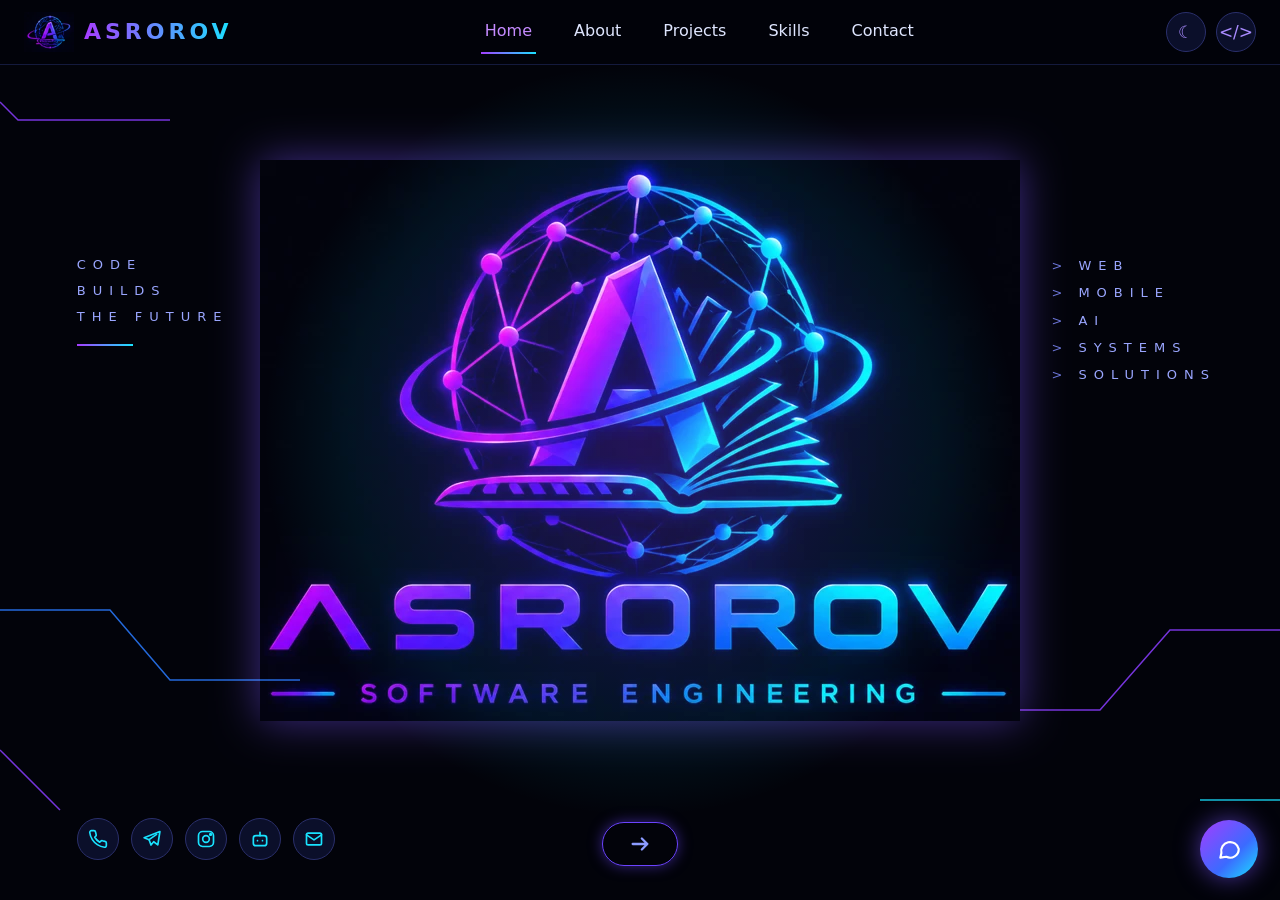
<file: index.html>
<!DOCTYPE html>
<html lang="uz"><head><meta charset="UTF-8"><meta name="viewport" content="width=device-width, initial-scale=1">
<title>Abdug'ofur Asrorov | Dasturiy injiniring talabasi</title><meta name="description" content="Abdug'ofur Asrorov shaxsiy sayti. Dasturiy injiniring talabasi: veb-saytlar, sun'iy intellekt, mobil ilovalar va 3D modellar."><meta name="author" content="Abdug'ofur Asrorov"><meta property="og:type" content="website"><meta property="og:title" content="Abdug'ofur Asrorov | Dasturiy injiniring talabasi"><meta property="og:description" content="Abdug'ofur Asrorov shaxsiy sayti. Dasturiy injiniring talabasi: veb-saytlar, sun'iy intellekt, mobil ilovalar va 3D modellar."><meta name="theme-color" content="#02030a"><script type="application/ld+json">{"@context": "https://schema.org", "@type": "Person", "name": "Abdug'ofur Asrorov", "alternateName": "Asrorov", "jobTitle": "Dasturiy injiniring talabasi", "description": "Dasturiy injiniring talabasi: veb-saytlar, sun'iy intellekt, mobil ilovalar va 3D modellar.", "sameAs": ["https://t.me/Asr_r_v_06", "https://instagram.com/_Asrorov.06_"]}</script><link rel="icon" href="img/icon.webp"><link rel="stylesheet" href="css/style.css">
<script>document.documentElement.className="js";setTimeout(function(){document.documentElement.classList.add("show")},2500)</script></head>
<body class="home">
<header><div class="nav"><a class="brand" href="index.html"><img alt="" src="img/icon.webp"><span class="grad">ASROROV</span></a>
<nav class="menu"><a href="index.html" class=on>Home</a><a href="about.html">About</a><a href="projects.html">Projects</a><a href="skills.html">Skills</a><a href="contact.html">Contact</a></nav>
<div class="tools"><button class="ib" id="tm" aria-label="Rejimni almashtirish">&#9790;</button><a class="ib" href="projects.html" aria-label="Loyihalar">&lt;/&gt;</a></div></div></header>
<section class="hero"><h1 class="sr">Abdug'ofur Asrorov: Software Engineering</h1>
<svg class="circ" style="left:0;top:90px" width="260" height="60" viewBox="0 0 260 60"><path d="M0 12 L18 30 L170 30" stroke="#8a3dff"/></svg>
<svg class="circ" style="left:0;bottom:70px" width="300" height="260" viewBox="0 0 300 260"><path d="M0 40 L110 40 L170 110 L300 110" stroke="#2a7bff"/><path d="M0 180 L60 240" stroke="#8a3dff"/></svg>
<svg class="circ" style="right:0;bottom:60px" width="300" height="240" viewBox="0 0 300 240"><path d="M300 30 L190 30 L120 110 L40 110" stroke="#8a3dff"/><path d="M300 200 L220 200" stroke="#19e3ff"/></svg>
<div class="side l">CODE<br>BUILDS<br>THE FUTURE<i></i></div>
<div class="side r"><span>&gt;</span>WEB<br><span>&gt;</span>MOBILE<br><span>&gt;</span>AI<br><span>&gt;</span>SYSTEMS<br><span>&gt;</span>SOLUTIONS</div>
<img class="logo" alt="Asrorov Software Engineering logotipi" src="img/logo.webp">
<div class="soc hero-soc"><a href="tel:+998917770611" aria-label="Telefon"><svg viewBox="0 0 24 24" fill="none" stroke="currentColor" stroke-width="2" stroke-linecap="round" stroke-linejoin="round"><path d="M22 16.9v3a2 2 0 0 1-2.2 2 19.8 19.8 0 0 1-8.6-3.1 19.5 19.5 0 0 1-6-6A19.8 19.8 0 0 1 2.1 4.2 2 2 0 0 1 4.1 2h3a2 2 0 0 1 2 1.7c.1 1 .4 1.9.7 2.8a2 2 0 0 1-.5 2.1L8.1 9.9a16 16 0 0 0 6 6l1.3-1.3a2 2 0 0 1 2.1-.4c.9.3 1.8.6 2.8.7a2 2 0 0 1 1.7 2z"/></svg></a><a href="https://t.me/Asr_r_v_06" target="_blank" rel="noopener" aria-label="Telegram"><svg viewBox="0 0 24 24" fill="none" stroke="currentColor" stroke-width="2" stroke-linecap="round" stroke-linejoin="round"><path d="M21.5 3 2.5 10.5l6 2.3 2.3 6.5 3.2-4 5 3.7z"/><path d="m8.5 12.8 9-6.3"/></svg></a><a href="https://instagram.com/_Asrorov.06_" target="_blank" rel="noopener" aria-label="Instagram"><svg viewBox="0 0 24 24" fill="none" stroke="currentColor" stroke-width="2" stroke-linecap="round" stroke-linejoin="round"><rect x="3" y="3" width="18" height="18" rx="5"/><circle cx="12" cy="12" r="4"/><circle cx="17.5" cy="6.5" r="1" fill="currentColor"/></svg></a></div><a class="down" href="about.html" aria-label="About sahifasiga o'tish"><svg width="22" height="22" viewBox="0 0 24 24" fill="none" stroke="currentColor" stroke-width="2.5" stroke-linecap="round" stroke-linejoin="round"><path d="M4 12h16M14 6l6 6-6 6"/></svg></a>
</section>
<script src="js/config.js"></script><script src="js/main.js"></script><script src="js/chat.js"></script></body></html>
</file>
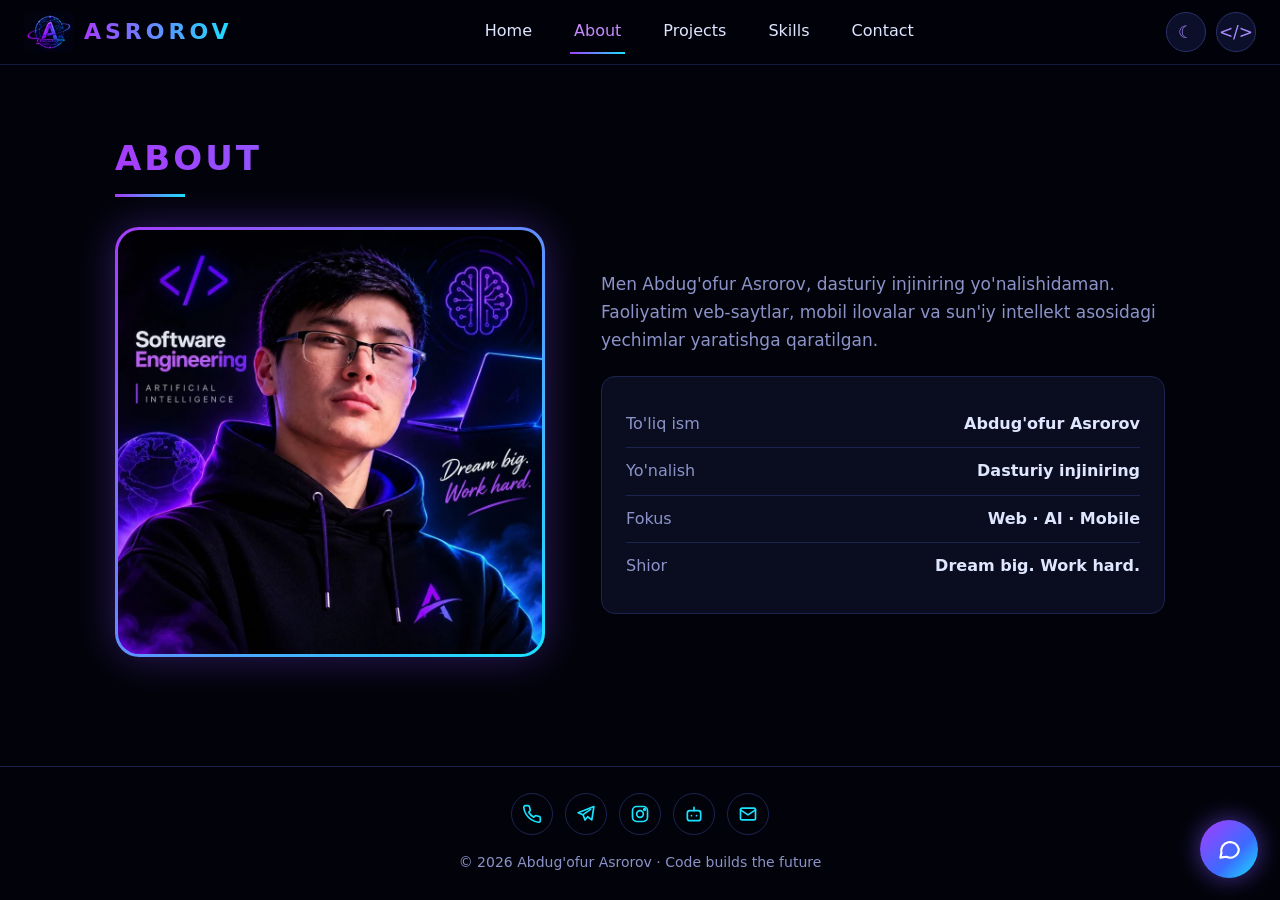
<file: about.html>
<!DOCTYPE html>
<html lang="uz"><head><meta charset="UTF-8"><meta name="viewport" content="width=device-width, initial-scale=1">
<title>Abdug'ofur Asrorov haqida | Asrorov</title><meta name="description" content="Abdug'ofur Asrorov kim? Dasturiy injiniring yo'nalishi talabasi, veb, sun'iy intellekt, mobil ilovalar va 3D qiziqishlari haqida."><meta name="author" content="Abdug'ofur Asrorov"><meta property="og:type" content="website"><meta property="og:title" content="Abdug'ofur Asrorov haqida | Asrorov"><meta property="og:description" content="Abdug'ofur Asrorov kim? Dasturiy injiniring yo'nalishi talabasi, veb, sun'iy intellekt, mobil ilovalar va 3D qiziqishlari haqida."><meta name="theme-color" content="#02030a"><link rel="icon" href="img/icon.webp"><link rel="stylesheet" href="css/style.css">
<script>document.documentElement.className="js";setTimeout(function(){document.documentElement.classList.add("show")},2500)</script></head>
<body>
<header><div class="nav"><a class="brand" href="index.html"><img alt="" src="img/icon.webp"><span class="grad">ASROROV</span></a>
<nav class="menu"><a href="index.html">Home</a><a href="about.html" class=on>About</a><a href="projects.html">Projects</a><a href="skills.html">Skills</a><a href="contact.html">Contact</a></nav>
<div class="tools"><button class="ib" id="tm" aria-label="Rejimni almashtirish">&#9790;</button><a class="ib" href="projects.html" aria-label="Loyihalar">&lt;/&gt;</a></div></div></header>
<main class="pg"><div class="w"><h2 class="grad">About</h2><div class="bar"></div><div class="about"><figure class="photo rv"><img src="img/profile.webp" alt="Abdug'ofur Asrorov" width="900" height="900"></figure>
<div class="rv"><p>Men Abdug'ofur Asrorov, dasturiy injiniring yo'nalishidaman. Faoliyatim veb-saytlar, mobil ilovalar va sun'iy intellekt asosidagi yechimlar yaratishga qaratilgan.</p>
<div class="card"><div class="fact"><span>To'liq ism</span><b>Abdug'ofur Asrorov</b></div><div class="fact"><span>Yo'nalish</span><b>Dasturiy injiniring</b></div><div class="fact"><span>Fokus</span><b>Web · AI · Mobile</b></div><div class="fact"><span>Shior</span><b>Dream big. Work hard.</b></div></div></div></div></div></main><footer><div class="soc"><a href="tel:+998917770611" aria-label="Telefon"><svg viewBox="0 0 24 24" fill="none" stroke="currentColor" stroke-width="2" stroke-linecap="round" stroke-linejoin="round"><path d="M22 16.9v3a2 2 0 0 1-2.2 2 19.8 19.8 0 0 1-8.6-3.1 19.5 19.5 0 0 1-6-6A19.8 19.8 0 0 1 2.1 4.2 2 2 0 0 1 4.1 2h3a2 2 0 0 1 2 1.7c.1 1 .4 1.9.7 2.8a2 2 0 0 1-.5 2.1L8.1 9.9a16 16 0 0 0 6 6l1.3-1.3a2 2 0 0 1 2.1-.4c.9.3 1.8.6 2.8.7a2 2 0 0 1 1.7 2z"/></svg></a><a href="https://t.me/Asr_r_v_06" target="_blank" rel="noopener" aria-label="Telegram"><svg viewBox="0 0 24 24" fill="none" stroke="currentColor" stroke-width="2" stroke-linecap="round" stroke-linejoin="round"><path d="M21.5 3 2.5 10.5l6 2.3 2.3 6.5 3.2-4 5 3.7z"/><path d="m8.5 12.8 9-6.3"/></svg></a><a href="https://instagram.com/_Asrorov.06_" target="_blank" rel="noopener" aria-label="Instagram"><svg viewBox="0 0 24 24" fill="none" stroke="currentColor" stroke-width="2" stroke-linecap="round" stroke-linejoin="round"><rect x="3" y="3" width="18" height="18" rx="5"/><circle cx="12" cy="12" r="4"/><circle cx="17.5" cy="6.5" r="1" fill="currentColor"/></svg></a></div>© 2026 Abdug'ofur Asrorov · Code builds the future</footer>
<script src="js/config.js"></script><script src="js/main.js"></script><script src="js/chat.js"></script></body></html>
</file>
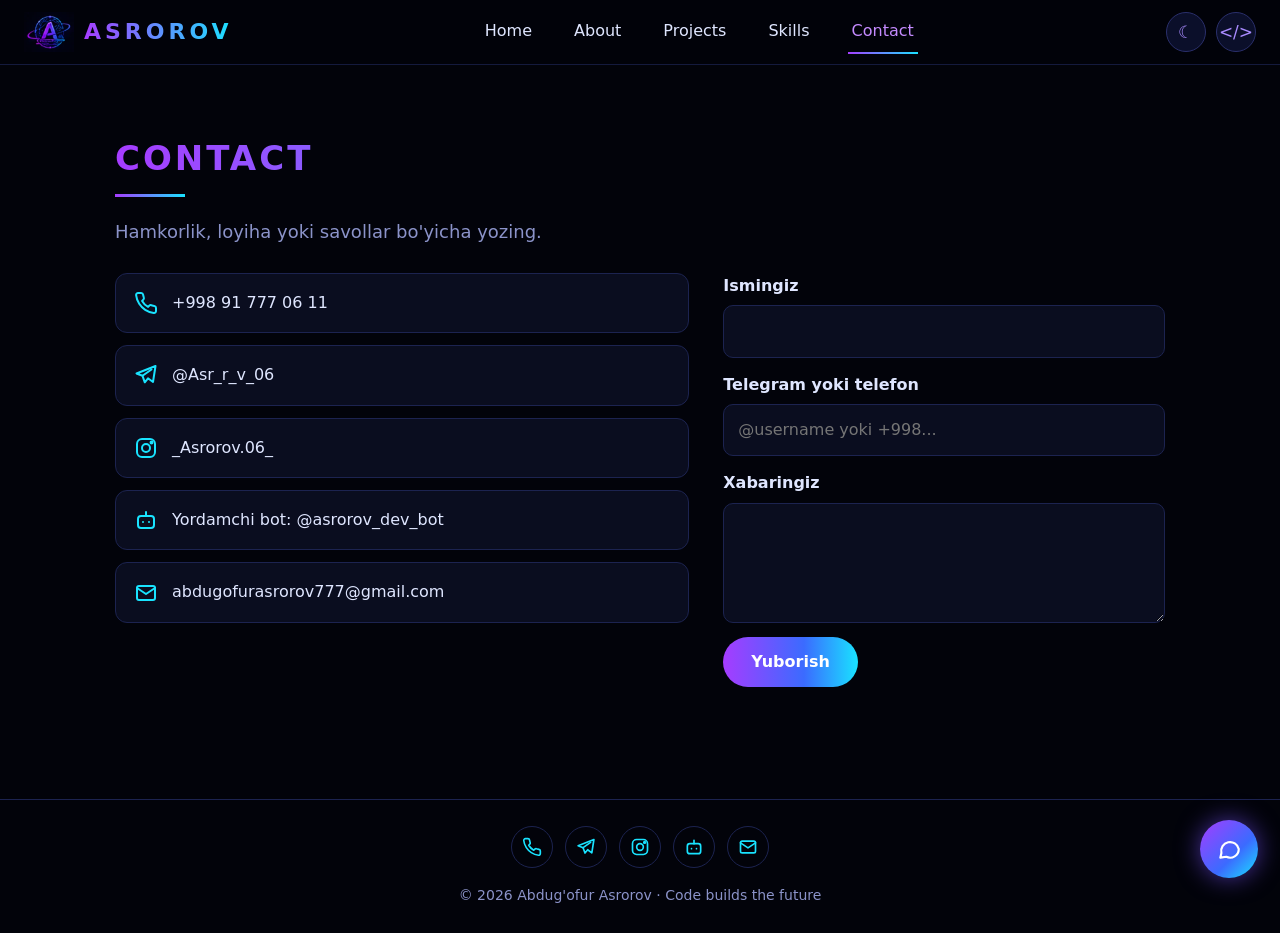
<file: contact.html>
<!DOCTYPE html>
<html lang="uz"><head><meta charset="UTF-8"><meta name="viewport" content="width=device-width, initial-scale=1">
<title>Aloqa | Abdug'ofur Asrorov</title><meta name="description" content="Abdug'ofur Asrorov bilan bog'lanish: Telegram, Instagram, pochta va xabar yuborish formasi."><meta name="author" content="Abdug'ofur Asrorov"><meta property="og:type" content="website"><meta property="og:title" content="Aloqa | Abdug'ofur Asrorov"><meta property="og:description" content="Abdug'ofur Asrorov bilan bog'lanish: Telegram, Instagram, pochta va xabar yuborish formasi."><meta name="theme-color" content="#02030a"><link rel="icon" href="img/icon.webp"><link rel="stylesheet" href="css/style.css">
<script>document.documentElement.className="js";setTimeout(function(){document.documentElement.classList.add("show")},2500)</script></head>
<body>
<header><div class="nav"><a class="brand" href="index.html"><img alt="" src="img/icon.webp"><span class="grad">ASROROV</span></a>
<nav class="menu"><a href="index.html">Home</a><a href="about.html">About</a><a href="projects.html">Projects</a><a href="skills.html">Skills</a><a href="contact.html" class=on>Contact</a></nav>
<div class="tools"><button class="ib" id="tm" aria-label="Rejimni almashtirish">&#9790;</button><a class="ib" href="projects.html" aria-label="Loyihalar">&lt;/&gt;</a></div></div></header>
<main class="pg"><div class="w"><h2 class="grad">Contact</h2><div class="bar"></div><p class="lead rv">Hamkorlik, loyiha yoki savollar bo'yicha yozing.</p><div class="two"><div class="rv"><div class="links">
<a href="tel:+998917770611"><svg viewBox="0 0 24 24" fill="none" stroke="currentColor" stroke-width="2" stroke-linecap="round" stroke-linejoin="round"><path d="M22 16.9v3a2 2 0 0 1-2.2 2 19.8 19.8 0 0 1-8.6-3.1 19.5 19.5 0 0 1-6-6A19.8 19.8 0 0 1 2.1 4.2 2 2 0 0 1 4.1 2h3a2 2 0 0 1 2 1.7c.1 1 .4 1.9.7 2.8a2 2 0 0 1-.5 2.1L8.1 9.9a16 16 0 0 0 6 6l1.3-1.3a2 2 0 0 1 2.1-.4c.9.3 1.8.6 2.8.7a2 2 0 0 1 1.7 2z"/></svg>+998 91 777 06 11</a>
<a href="https://t.me/Asr_r_v_06" target="_blank" rel="noopener"><svg viewBox="0 0 24 24" fill="none" stroke="currentColor" stroke-width="2" stroke-linecap="round" stroke-linejoin="round"><path d="M21.5 3 2.5 10.5l6 2.3 2.3 6.5 3.2-4 5 3.7z"/><path d="m8.5 12.8 9-6.3"/></svg>@Asr_r_v_06</a>
<a href="https://instagram.com/_Asrorov.06_" target="_blank" rel="noopener"><svg viewBox="0 0 24 24" fill="none" stroke="currentColor" stroke-width="2" stroke-linecap="round" stroke-linejoin="round"><rect x="3" y="3" width="18" height="18" rx="5"/><circle cx="12" cy="12" r="4"/><circle cx="17.5" cy="6.5" r="1" fill="currentColor"/></svg>_Asrorov.06_</a></div></div>
<form id="mf" class="rv" novalidate>
<label>Ismingiz<input name="name" maxlength="80" required></label>
<label>Telegram yoki telefon<input name="contact" maxlength="120" placeholder="@username yoki +998..." required></label>
<label>Xabaringiz<textarea name="message" maxlength="1500" required></textarea></label>
<div class="hp" aria-hidden="true"><input name="website" tabindex="-1" autocomplete="off"></div>
<button class="btn" id="sb" type="submit">Yuborish</button><p id="st" role="status" aria-live="polite"></p></form></div></div></main><footer><div class="soc"><a href="tel:+998917770611" aria-label="Telefon"><svg viewBox="0 0 24 24" fill="none" stroke="currentColor" stroke-width="2" stroke-linecap="round" stroke-linejoin="round"><path d="M22 16.9v3a2 2 0 0 1-2.2 2 19.8 19.8 0 0 1-8.6-3.1 19.5 19.5 0 0 1-6-6A19.8 19.8 0 0 1 2.1 4.2 2 2 0 0 1 4.1 2h3a2 2 0 0 1 2 1.7c.1 1 .4 1.9.7 2.8a2 2 0 0 1-.5 2.1L8.1 9.9a16 16 0 0 0 6 6l1.3-1.3a2 2 0 0 1 2.1-.4c.9.3 1.8.6 2.8.7a2 2 0 0 1 1.7 2z"/></svg></a><a href="https://t.me/Asr_r_v_06" target="_blank" rel="noopener" aria-label="Telegram"><svg viewBox="0 0 24 24" fill="none" stroke="currentColor" stroke-width="2" stroke-linecap="round" stroke-linejoin="round"><path d="M21.5 3 2.5 10.5l6 2.3 2.3 6.5 3.2-4 5 3.7z"/><path d="m8.5 12.8 9-6.3"/></svg></a><a href="https://instagram.com/_Asrorov.06_" target="_blank" rel="noopener" aria-label="Instagram"><svg viewBox="0 0 24 24" fill="none" stroke="currentColor" stroke-width="2" stroke-linecap="round" stroke-linejoin="round"><rect x="3" y="3" width="18" height="18" rx="5"/><circle cx="12" cy="12" r="4"/><circle cx="17.5" cy="6.5" r="1" fill="currentColor"/></svg></a></div>© 2026 Abdug'ofur Asrorov · Code builds the future</footer>
<script src="js/config.js"></script><script src="js/main.js"></script><script src="js/chat.js"></script></body></html>
</file>
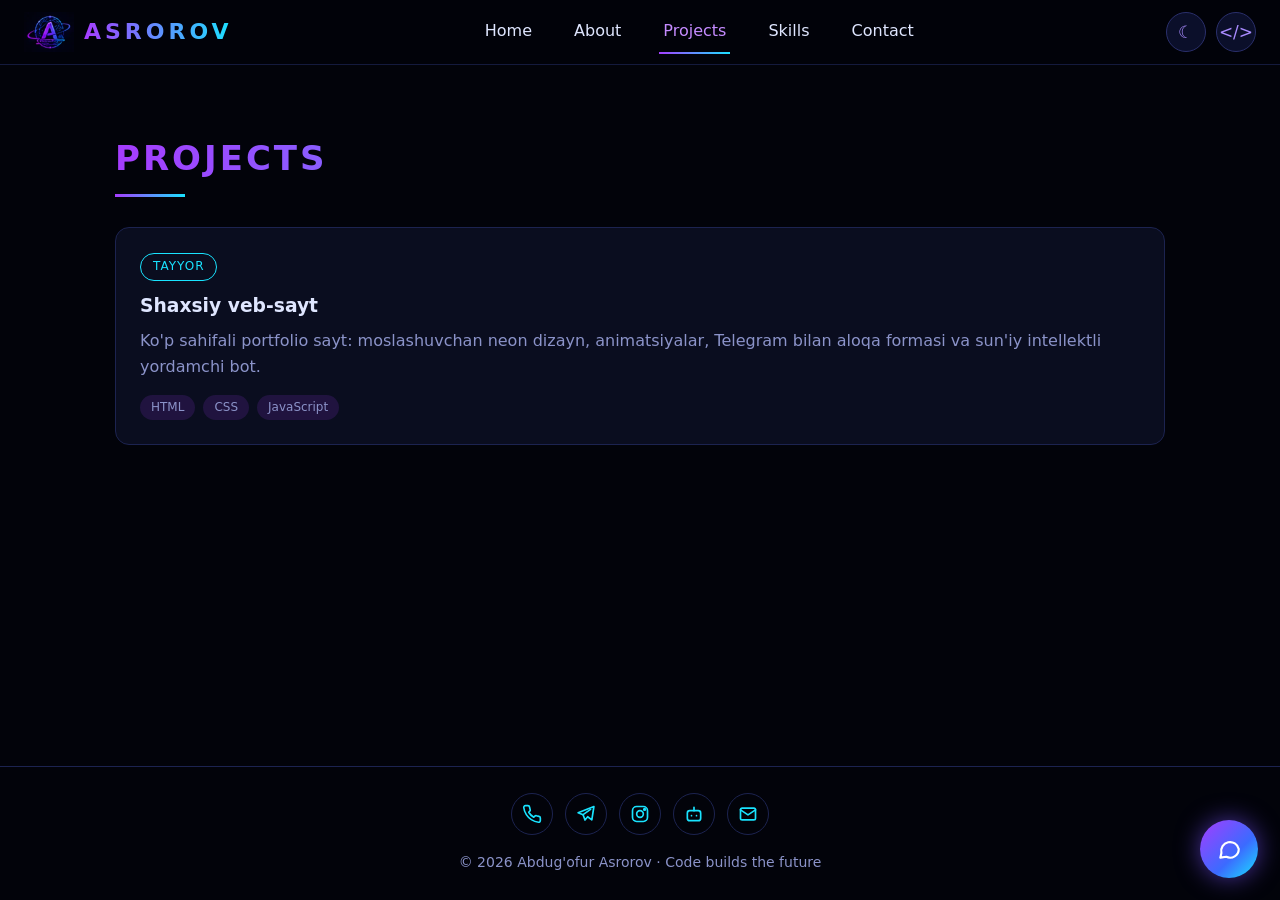
<file: projects.html>
<!DOCTYPE html>
<html lang="uz"><head><meta charset="UTF-8"><meta name="viewport" content="width=device-width, initial-scale=1">
<title>Loyihalar | Abdug'ofur Asrorov</title><meta name="description" content="Abdug'ofur Asrorovning loyihalari: veb-saytlar va dasturiy ta'minot ishlari."><meta name="author" content="Abdug'ofur Asrorov"><meta property="og:type" content="website"><meta property="og:title" content="Loyihalar | Abdug'ofur Asrorov"><meta property="og:description" content="Abdug'ofur Asrorovning loyihalari: veb-saytlar va dasturiy ta'minot ishlari."><meta name="theme-color" content="#02030a"><link rel="icon" href="img/icon.webp"><link rel="stylesheet" href="css/style.css">
<script>document.documentElement.className="js";setTimeout(function(){document.documentElement.classList.add("show")},2500)</script></head>
<body>
<header><div class="nav"><a class="brand" href="index.html"><img alt="" src="img/icon.webp"><span class="grad">ASROROV</span></a>
<nav class="menu"><a href="index.html">Home</a><a href="about.html">About</a><a href="projects.html" class=on>Projects</a><a href="skills.html">Skills</a><a href="contact.html">Contact</a></nav>
<div class="tools"><button class="ib" id="tm" aria-label="Rejimni almashtirish">&#9790;</button><a class="ib" href="projects.html" aria-label="Loyihalar">&lt;/&gt;</a></div></div></header>
<main class="pg"><div class="w"><h2 class="grad">Projects</h2><div class="bar"></div><div class="grid">

<!-- ====== YANGI LOYIHA SHABLONI: pastdagi blokni nusxalab, shu yerga qo'ying va matnlarini almashtiring ======
<article class="card proj rv">
  <img src="img/loyiha-nomi.webp" alt="Loyiha nomi">
  <span class="tag">TAYYOR</span>
  <h3>Loyiha nomi</h3>
  <p>Loyiha nima qiladi, 1-2 gap bilan.</p>
  <div class="techs"><span>HTML</span><span>CSS</span><span>JavaScript</span></div>
  <div class="pl"><a href="loyihalar/loyiha-nomi/index.html">Ko'rish</a><a href="https://github.com/SIZNING-NOM/LOYIHA" target="_blank" rel="noopener">Kod</a></div>
</article>
====== SHABLON TUGADI ====== -->

<article class="card proj rv"><span class="tag">TAYYOR</span><h3>Shaxsiy veb-sayt</h3><p>Ko'p sahifali portfolio sayt: moslashuvchan neon dizayn, animatsiyalar, Telegram bilan aloqa formasi va sun'iy intellektli yordamchi bot.</p><div class="techs"><span>HTML</span><span>CSS</span><span>JavaScript</span></div></article>

</div></div></main><footer><div class="soc"><a href="tel:+998917770611" aria-label="Telefon"><svg viewBox="0 0 24 24" fill="none" stroke="currentColor" stroke-width="2" stroke-linecap="round" stroke-linejoin="round"><path d="M22 16.9v3a2 2 0 0 1-2.2 2 19.8 19.8 0 0 1-8.6-3.1 19.5 19.5 0 0 1-6-6A19.8 19.8 0 0 1 2.1 4.2 2 2 0 0 1 4.1 2h3a2 2 0 0 1 2 1.7c.1 1 .4 1.9.7 2.8a2 2 0 0 1-.5 2.1L8.1 9.9a16 16 0 0 0 6 6l1.3-1.3a2 2 0 0 1 2.1-.4c.9.3 1.8.6 2.8.7a2 2 0 0 1 1.7 2z"/></svg></a><a href="https://t.me/Asr_r_v_06" target="_blank" rel="noopener" aria-label="Telegram"><svg viewBox="0 0 24 24" fill="none" stroke="currentColor" stroke-width="2" stroke-linecap="round" stroke-linejoin="round"><path d="M21.5 3 2.5 10.5l6 2.3 2.3 6.5 3.2-4 5 3.7z"/><path d="m8.5 12.8 9-6.3"/></svg></a><a href="https://instagram.com/_Asrorov.06_" target="_blank" rel="noopener" aria-label="Instagram"><svg viewBox="0 0 24 24" fill="none" stroke="currentColor" stroke-width="2" stroke-linecap="round" stroke-linejoin="round"><rect x="3" y="3" width="18" height="18" rx="5"/><circle cx="12" cy="12" r="4"/><circle cx="17.5" cy="6.5" r="1" fill="currentColor"/></svg></a></div>© 2026 Abdug'ofur Asrorov · Code builds the future</footer>
<script src="js/config.js"></script><script src="js/main.js"></script><script src="js/chat.js"></script></body></html>
</file>
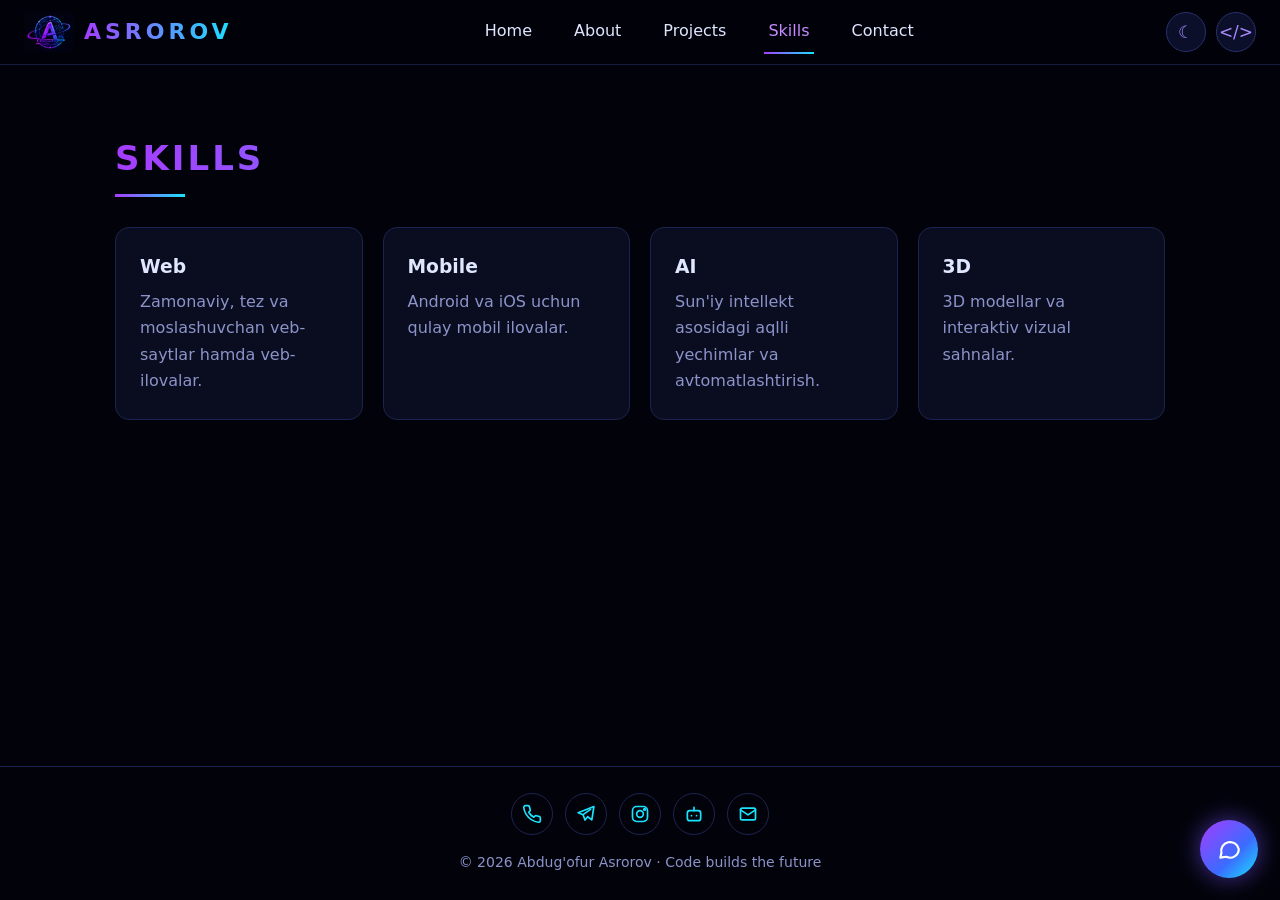
<file: skills.html>
<!DOCTYPE html>
<html lang="uz"><head><meta charset="UTF-8"><meta name="viewport" content="width=device-width, initial-scale=1">
<title>Ko'nikmalar | Abdug'ofur Asrorov</title><meta name="description" content="Abdug'ofur Asrorovning yo'nalishlari: Web, Mobile, AI va 3D."><meta name="author" content="Abdug'ofur Asrorov"><meta property="og:type" content="website"><meta property="og:title" content="Ko'nikmalar | Abdug'ofur Asrorov"><meta property="og:description" content="Abdug'ofur Asrorovning yo'nalishlari: Web, Mobile, AI va 3D."><meta name="theme-color" content="#02030a"><link rel="icon" href="img/icon.webp"><link rel="stylesheet" href="css/style.css">
<script>document.documentElement.className="js";setTimeout(function(){document.documentElement.classList.add("show")},2500)</script></head>
<body>
<header><div class="nav"><a class="brand" href="index.html"><img alt="" src="img/icon.webp"><span class="grad">ASROROV</span></a>
<nav class="menu"><a href="index.html">Home</a><a href="about.html">About</a><a href="projects.html">Projects</a><a href="skills.html" class=on>Skills</a><a href="contact.html">Contact</a></nav>
<div class="tools"><button class="ib" id="tm" aria-label="Rejimni almashtirish">&#9790;</button><a class="ib" href="projects.html" aria-label="Loyihalar">&lt;/&gt;</a></div></div></header>
<main class="pg"><div class="w"><h2 class="grad">Skills</h2><div class="bar"></div><div class="grid">
<div class="card rv"><h3>Web</h3><p>Zamonaviy, tez va moslashuvchan veb-saytlar hamda veb-ilovalar.</p></div>
<div class="card rv"><h3>Mobile</h3><p>Android va iOS uchun qulay mobil ilovalar.</p></div>
<div class="card rv"><h3>AI</h3><p>Sun'iy intellekt asosidagi aqlli yechimlar va avtomatlashtirish.</p></div>
<div class="card rv"><h3>3D</h3><p>3D modellar va interaktiv vizual sahnalar.</p></div></div></div></main><footer><div class="soc"><a href="tel:+998917770611" aria-label="Telefon"><svg viewBox="0 0 24 24" fill="none" stroke="currentColor" stroke-width="2" stroke-linecap="round" stroke-linejoin="round"><path d="M22 16.9v3a2 2 0 0 1-2.2 2 19.8 19.8 0 0 1-8.6-3.1 19.5 19.5 0 0 1-6-6A19.8 19.8 0 0 1 2.1 4.2 2 2 0 0 1 4.1 2h3a2 2 0 0 1 2 1.7c.1 1 .4 1.9.7 2.8a2 2 0 0 1-.5 2.1L8.1 9.9a16 16 0 0 0 6 6l1.3-1.3a2 2 0 0 1 2.1-.4c.9.3 1.8.6 2.8.7a2 2 0 0 1 1.7 2z"/></svg></a><a href="https://t.me/Asr_r_v_06" target="_blank" rel="noopener" aria-label="Telegram"><svg viewBox="0 0 24 24" fill="none" stroke="currentColor" stroke-width="2" stroke-linecap="round" stroke-linejoin="round"><path d="M21.5 3 2.5 10.5l6 2.3 2.3 6.5 3.2-4 5 3.7z"/><path d="m8.5 12.8 9-6.3"/></svg></a><a href="https://instagram.com/_Asrorov.06_" target="_blank" rel="noopener" aria-label="Instagram"><svg viewBox="0 0 24 24" fill="none" stroke="currentColor" stroke-width="2" stroke-linecap="round" stroke-linejoin="round"><rect x="3" y="3" width="18" height="18" rx="5"/><circle cx="12" cy="12" r="4"/><circle cx="17.5" cy="6.5" r="1" fill="currentColor"/></svg></a></div>© 2026 Abdug'ofur Asrorov · Code builds the future</footer>
<script src="js/config.js"></script><script src="js/main.js"></script><script src="js/chat.js"></script></body></html>
</file>
<file: css/style.css>
:root{--bg:#02030a;--tx:#dfe6ff;--mut:#8b93c9;--p:#a63cff;--c:#19e3ff;--card:#0a0d1f;--line:#1c2350}
body.light{--bg:#f3f5ff;--tx:#10143a;--mut:#4a5185;--card:#fff;--line:#d5dbf5}
*{box-sizing:border-box;margin:0;padding:0}
html{scroll-behavior:smooth}
body{font-family:"Segoe UI",system-ui,sans-serif;background:var(--bg);color:var(--tx);line-height:1.65;transition:background .4s,color .4s}
a{color:inherit;text-decoration:none}
.grad{background:linear-gradient(90deg,var(--p),var(--c));-webkit-background-clip:text;background-clip:text;color:transparent}
header{position:fixed;top:0;left:0;right:0;z-index:20;background:rgba(2,3,10,.82);backdrop-filter:blur(10px);border-bottom:1px solid #141a3d;color:#dfe6ff}
.nav{max-width:1300px;margin:auto;padding:10px 24px;display:flex;align-items:center;justify-content:space-between;gap:12px}
.brand{display:flex;align-items:center;gap:10px;font-weight:700;letter-spacing:4px;font-size:22px}
.brand img{height:40px;mix-blend-mode:screen}
.menu{display:flex;gap:34px}
.menu a{padding:8px 4px;border-bottom:2px solid transparent;transition:.25s;font-size:16px}
.menu a:hover,.menu a.on{color:#c58bff;border-image:linear-gradient(90deg,var(--p),var(--c)) 1}
.tools{display:flex;gap:10px}
.ib{width:40px;height:40px;border-radius:50%;border:1px solid #2a2f6b;background:#0b0f2a;color:#a98bff;display:grid;place-items:center;cursor:pointer;font-size:17px;transition:.25s}
.ib:hover{box-shadow:0 0 14px #7b4dff;color:#fff}
.hero{min-height:100vh;background:#02030a;color:#dfe6ff;position:relative;display:flex;flex-direction:column;align-items:center;justify-content:center;padding:90px 20px 110px;overflow:hidden}
.hero:before{content:"";position:absolute;width:760px;height:760px;max-width:120vw;border-radius:50%;background:radial-gradient(circle,rgba(120,60,255,.28),rgba(0,200,255,.08) 55%,transparent 70%);animation:pulse 5s ease-in-out infinite}
@keyframes pulse{50%{transform:scale(1.12);opacity:.7}}
.logo{position:relative;width:min(760px,92vw);mix-blend-mode:screen;animation:float 6s ease-in-out infinite,in 1.2s both;filter:drop-shadow(0 0 22px rgba(120,80,255,.5))}
@keyframes float{50%{transform:translateY(-10px)}}
@keyframes in{from{opacity:0;transform:scale(.92)}to{opacity:1}}
.side{position:absolute;top:28%;font-size:13px;letter-spacing:7px;color:#9aa6ff;animation:fade 1.4s .6s both}
.side.l{left:6%;line-height:2}.side.l i{display:block;width:56px;height:2px;margin-top:14px;background:linear-gradient(90deg,var(--p),var(--c))}
.side.r{right:5%;line-height:2.1}.side.r span{color:#6a74d6;margin-right:16px;letter-spacing:0}
@keyframes fade{from{opacity:0;transform:translateY(14px)}to{opacity:1}}
.circ{position:absolute;pointer-events:none;opacity:.85}
.circ path{fill:none;stroke-width:1.5;stroke-dasharray:600;stroke-dashoffset:600;animation:draw 3s 1s forwards}
@keyframes draw{to{stroke-dashoffset:0}}
.down{position:absolute;bottom:34px;width:76px;height:44px;border-radius:22px;border:1.5px solid #6b43ff;display:grid;place-items:center;color:#8b9bff;animation:bob 2s infinite;box-shadow:0 0 14px rgba(107,67,255,.5)}
@keyframes bob{50%{transform:translateX(8px)}}
section.s{padding:96px 24px}
.w{max-width:1050px;margin:auto}
h2{font-size:34px;letter-spacing:3px;text-transform:uppercase;margin-bottom:8px}
.bar{width:70px;height:3px;background:linear-gradient(90deg,var(--p),var(--c));margin-bottom:30px}
.two{display:grid;grid-template-columns:1.3fr 1fr;gap:34px}
.two p{margin-bottom:14px;font-size:17px;color:var(--mut)}
.card{background:var(--card);border:1px solid var(--line);border-radius:14px;padding:24px;transition:.3s}
.card:hover{transform:translateY(-6px);border-color:var(--p);box-shadow:0 10px 30px rgba(130,70,255,.22)}
.card h3{margin-bottom:6px}.card p{color:var(--mut)}
.fact{display:flex;justify-content:space-between;gap:10px;padding:10px 0;border-bottom:1px solid var(--line)}
.fact:last-child{border:0}.fact span{color:var(--mut)}
.grid{display:grid;grid-template-columns:repeat(auto-fit,minmax(230px,1fr));gap:20px}
.tag{display:inline-block;font-size:12px;letter-spacing:1px;padding:3px 12px;border-radius:99px;border:1px solid var(--c);color:var(--c);margin-bottom:10px}
.links{display:grid;gap:12px;margin-bottom:26px}
.links a{display:flex;align-items:center;gap:14px;padding:16px 18px;border-radius:12px;background:var(--card);border:1px solid var(--line);transition:.25s}
.links a:hover{border-color:var(--c);box-shadow:0 0 18px rgba(25,227,255,.25);transform:translateX(6px)}
.links svg{width:24px;height:24px;color:var(--c);flex-shrink:0}
form{display:grid;gap:14px}
form label{display:grid;gap:6px;font-weight:600}
form input,form textarea{font:inherit;font-weight:400;padding:12px 14px;border-radius:10px;border:1px solid var(--line);background:var(--card);color:var(--tx)}
form input:focus,form textarea:focus{outline:none;border-color:var(--p);box-shadow:0 0 0 3px rgba(166,60,255,.25)}
form textarea{min-height:120px;resize:vertical}
.hp{position:absolute;left:-9999px}
.btn{font:inherit;font-weight:600;border:0;cursor:pointer;padding:12px 28px;border-radius:99px;color:#fff;background:linear-gradient(90deg,var(--p),#3b6bff 60%,var(--c));justify-self:start;transition:.25s}
.btn:hover{box-shadow:0 0 22px rgba(120,80,255,.7);transform:translateY(-2px)}
.btn:disabled{opacity:.6}
#st{min-height:24px;font-weight:600}#st.ok{color:#2ee6a6}#st.err{color:#ff6b86}
footer{text-align:center;padding:26px;color:var(--mut);border-top:1px solid var(--line);font-size:14px}
.js .rv{opacity:0;transform:translateY(26px);transition:opacity .7s,transform .7s}
.js .rv.in{opacity:1;transform:none}
a:focus-visible,button:focus-visible{outline:2px solid var(--c);outline-offset:3px}
@media(max-width:860px){.nav{flex-wrap:wrap}.menu{order:3;width:100%;gap:20px;overflow-x:auto;justify-content:center}.side{display:none}.two{grid-template-columns:1fr}.hero{padding-top:150px}.pg{padding-top:160px!important}}
@media(prefers-reduced-motion:reduce){*{animation:none!important;transition:none!important}.js .rv{opacity:1;transform:none}.circ path{stroke-dashoffset:0}}

html,body.home{background:#02030a}
body{display:flex;flex-direction:column;min-height:100vh;animation:pgin .6s both}
@keyframes pgin{from{opacity:0}to{opacity:1}}
main.pg{flex:1;padding:130px 24px 60px}
.show .rv{opacity:1!important;transform:none!important}

.about{display:grid;grid-template-columns:minmax(260px,430px) 1fr;gap:56px;align-items:center}
.about p{font-size:17px;color:var(--mut);margin-bottom:14px}
.about .card{margin-top:22px}
.photo{position:relative;margin:0;padding:3px;border-radius:24px;background:linear-gradient(135deg,var(--p),var(--c));box-shadow:0 0 40px rgba(130,70,255,.35);animation:glow 5s ease-in-out infinite;transition:transform .5s}
.photo img{display:block;width:100%;height:auto;aspect-ratio:1/1;object-fit:cover;border-radius:21px}
.photo:hover{transform:translateY(-6px) rotate(-1deg);box-shadow:0 0 60px rgba(25,227,255,.4)}
@keyframes glow{50%{box-shadow:0 0 62px rgba(25,227,255,.35)}}
@media(max-width:860px){.about{grid-template-columns:1fr;gap:32px}.photo{max-width:430px;margin:0 auto}}

.proj img{display:block;width:100%;aspect-ratio:16/10;object-fit:cover;border-radius:10px;margin-bottom:14px;border:1px solid var(--line)}
.techs{display:flex;flex-wrap:wrap;gap:8px;margin-top:14px}
.techs span{font-size:12px;padding:3px 11px;border-radius:99px;background:rgba(166,60,255,.14);color:var(--mut)}
.pl{display:flex;gap:10px;margin-top:18px}
.pl a{padding:8px 18px;border-radius:99px;border:1px solid var(--c);color:var(--c);font-size:14px;font-weight:600;transition:.25s}
.pl a:hover{background:var(--c);color:#02030a;box-shadow:0 0 16px rgba(25,227,255,.5)}

.cb-fab{position:fixed;right:22px;bottom:22px;z-index:40;width:58px;height:58px;border-radius:50%;border:0;cursor:pointer;background:linear-gradient(135deg,var(--p),#3b6bff 60%,var(--c));color:#fff;display:grid;place-items:center;box-shadow:0 0 24px rgba(120,80,255,.6);animation:cbp 3s ease-in-out infinite;transition:transform .25s}
.cb-fab:hover{transform:scale(1.08)}
@keyframes cbp{50%{box-shadow:0 0 38px rgba(25,227,255,.6)}}
.cb-panel{position:fixed;right:22px;bottom:92px;z-index:40;width:min(380px,calc(100vw - 32px));height:min(540px,calc(100vh - 130px));display:none;flex-direction:column;background:var(--card);color:var(--tx);border:1px solid var(--line);border-radius:18px;box-shadow:0 20px 60px rgba(0,0,0,.5);overflow:hidden}
.cb-panel.open{display:flex;animation:cbin .3s both}
@keyframes cbin{from{opacity:0;transform:translateY(16px) scale(.97)}to{opacity:1;transform:none}}
.cb-head{padding:14px 16px;display:flex;justify-content:space-between;align-items:center;font-weight:700;background:linear-gradient(90deg,rgba(166,60,255,.28),rgba(25,227,255,.18))}
.cb-head small{display:block;font-weight:400;color:var(--mut);font-size:12px}
.cb-x{background:none;border:0;color:var(--tx);font-size:26px;line-height:1;cursor:pointer}
.cb-log{flex:1;overflow-y:auto;padding:14px;display:flex;flex-direction:column;gap:10px}
.cb-m{max-width:86%;padding:10px 14px;border-radius:14px;white-space:pre-wrap;overflow-wrap:anywhere;font-size:15px;line-height:1.5}
.cb-m.bot{align-self:flex-start;background:rgba(120,90,255,.14);border:1px solid var(--line)}
.cb-m.me{align-self:flex-end;color:#fff;background:linear-gradient(90deg,var(--p),#3b6bff)}
.cb-m.wait{animation:cbw 1.2s infinite}
@keyframes cbw{50%{opacity:.35}}
.cb-chips{display:flex;flex-wrap:wrap;gap:8px;padding:0 14px 10px}
.cb-chips button{font:inherit;font-size:13px;padding:6px 12px;border-radius:99px;border:1px solid var(--c);background:none;color:var(--c);cursor:pointer;transition:.2s}
.cb-chips button:hover{background:var(--c);color:#02030a}
.cb-form{display:flex;gap:8px;padding:12px;border-top:1px solid var(--line)}
.cb-form input{flex:1;min-width:0;font:inherit;padding:10px 14px;border-radius:99px;border:1px solid var(--line);background:var(--bg);color:var(--tx)}
.cb-form input:focus{outline:none;border-color:var(--p)}
.cb-form button{font:inherit;font-weight:600;border:0;cursor:pointer;padding:0 16px;border-radius:99px;color:#fff;background:linear-gradient(90deg,var(--p),var(--c))}
.cb-form button:disabled{opacity:.5;cursor:wait}
@media(max-width:480px){.cb-fab{right:14px;bottom:14px}.cb-panel{right:16px;bottom:82px}}

.soc{display:flex;gap:12px;justify-content:center;margin-bottom:16px}
.soc a{width:42px;height:42px;border-radius:50%;border:1px solid var(--line);display:grid;place-items:center;color:var(--c);transition:.25s}
.soc a svg{width:20px;height:20px}
.soc a:hover{background:var(--c);color:#02030a;box-shadow:0 0 16px rgba(25,227,255,.55);transform:translateY(-3px)}
.hero-soc{position:absolute;left:6%;bottom:40px;margin:0;z-index:2}
.hero-soc a{border-color:#2a2f6b;background:#0b0f2a}
@media(max-width:860px){.hero-soc{left:50%;transform:translateX(-50%);bottom:104px}}

.sr{position:absolute;width:1px;height:1px;overflow:hidden;clip:rect(0 0 0 0);white-space:nowrap}

.lead{font-size:18px;color:var(--mut);margin:-10px 0 26px;max-width:620px}
</file>
